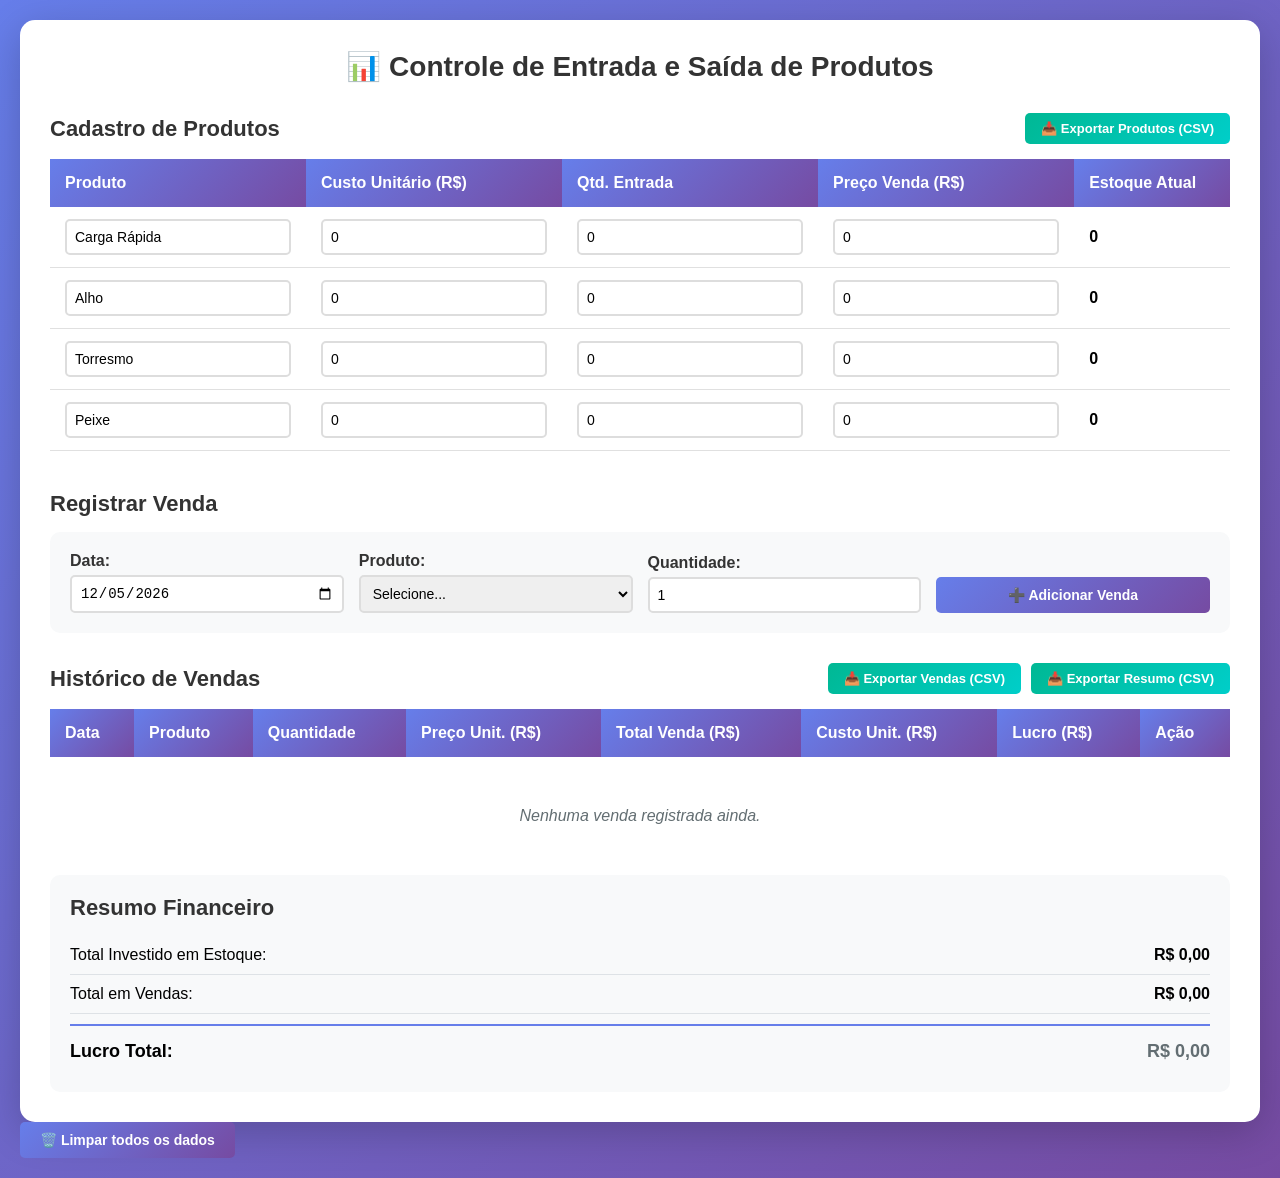
<file: index.html>
<!DOCTYPE html>
<html lang="pt-BR">
<head>
    <meta charset="UTF-8">
    <meta name="viewport" content="width=device-width, initial-scale=1.0">
    <title>Controle de Produtos</title>
    <style>
        * {
            margin: 0;
            padding: 0;
            box-sizing: border-box;
        }
        
        body {
            font-family: Arial, sans-serif;
            background: linear-gradient(135deg, #667eea 0%, #764ba2 100%);
            min-height: 100vh;
            padding: 20px;
        }
        
        .container {
            max-width: 1400px;
            margin: 0 auto;
            background: white;
            border-radius: 15px;
            padding: 30px;
            box-shadow: 0 10px 40px rgba(0,0,0,0.2);
        }
        
        h1 {
            text-align: center;
            color: #333;
            margin-bottom: 30px;
            font-size: 28px;
        }
        
        h2 {
            color: #333;
            margin: 30px 0 15px 0;
            font-size: 22px;
            display: flex;
            align-items: center;
            justify-content: space-between;
        }
        
        .secao-produtos {
            margin-bottom: 40px;
        }
        
        table {
            width: 100%;
            border-collapse: collapse;
            margin-bottom: 20px;
        }
        
        th {
            background: linear-gradient(135deg, #667eea 0%, #764ba2 100%);
            color: white;
            padding: 15px;
            text-align: left;
            font-weight: 600;
        }
        
        td {
            padding: 12px 15px;
            border-bottom: 1px solid #e0e0e0;
        }
        
        tr:hover {
            background-color: #f5f5f5;
        }
        
        input[type="text"], input[type="number"], input[type="date"], select {
            width: 100%;
            padding: 8px;
            border: 2px solid #ddd;
            border-radius: 5px;
            font-size: 14px;
            transition: border 0.3s;
        }
        
        input:focus, select:focus {
            outline: none;
            border-color: #667eea;
        }
        
        .lucro-positivo {
            color: #00b894;
            font-weight: bold;
        }
        
        .lucro-negativo {
            color: #d63031;
            font-weight: bold;
        }
        
        .lucro-zero {
            color: #636e72;
        }
        
        .form-venda {
            background: #f8f9fa;
            padding: 20px;
            border-radius: 10px;
            margin-bottom: 20px;
            display: grid;
            grid-template-columns: repeat(auto-fit, minmax(200px, 1fr));
            gap: 15px;
            align-items: end;
        }
        
        .form-group {
            display: flex;
            flex-direction: column;
        }
        
        .form-group label {
            margin-bottom: 5px;
            font-weight: 600;
            color: #333;
        }
        
        button {
            padding: 10px 20px;
            background: linear-gradient(135deg, #667eea 0%, #764ba2 100%);
            color: white;
            border: none;
            border-radius: 5px;
            cursor: pointer;
            font-size: 14px;
            font-weight: 600;
            transition: transform 0.2s;
        }
        
        button:hover {
            transform: translateY(-2px);
        }
        
        button:active {
            transform: translateY(0);
        }
        
        .btn-remover {
            background: linear-gradient(135deg, #d63031 0%, #e17055 100%);
            padding: 5px 10px;
            font-size: 12px;
        }
        
        .btn-exportar {
            background: linear-gradient(135deg, #00b894 0%, #00cec9 100%);
            padding: 8px 16px;
            font-size: 13px;
            display: inline-flex;
            align-items: center;
            gap: 5px;
        }
        
        .resumo {
            background: #f8f9fa;
            padding: 20px;
            border-radius: 10px;
            margin-top: 20px;
        }
        
        .resumo h2 {
            margin-top: 0;
        }
        
        .resumo-item {
            display: flex;
            justify-content: space-between;
            padding: 10px 0;
            border-bottom: 1px solid #dee2e6;
        }
        
        .resumo-item:last-child {
            border-bottom: none;
            font-weight: bold;
            font-size: 18px;
            margin-top: 10px;
            padding-top: 15px;
            border-top: 2px solid #667eea;
        }
        
        .valor {
            font-weight: 600;
        }
        
        .tabela-vendas {
            overflow-x: auto;
        }
        
        .sem-vendas {
            text-align: center;
            padding: 30px;
            color: #636e72;
            font-style: italic;
        }
        
        .botoes-exportar {
            display: flex;
            gap: 10px;
            flex-wrap: wrap;
        }
    </style>
</head>
<body>
    <div class="container">
        <h1>📊 Controle de Entrada e Saída de Produtos</h1>
        
        <div class="secao-produtos">
            <h2>
                Cadastro de Produtos
                <button class="btn-exportar" onclick="exportarProdutosCSV()">
                    📥 Exportar Produtos (CSV)
                </button>
            </h2>
            <table>
                <thead>
                    <tr>
                        <th>Produto</th>
                        <th>Custo Unitário (R$)</th>
                        <th>Qtd. Entrada</th>
                        <th>Preço Venda (R$)</th>
                        <th>Estoque Atual</th>
                    </tr>
                </thead>
                <tbody id="tabelaProdutos">
                </tbody>
            </table>
        </div>
        
        <div class="secao-vendas">
            <h2>Registrar Venda</h2>
            <div class="form-venda">
                <div class="form-group">
                    <label for="dataVenda">Data:</label>
                    <input type="date" id="dataVenda">
                </div>
                <div class="form-group">
                    <label for="produtoVenda">Produto:</label>
                    <select id="produtoVenda">
                        <option value="">Selecione...</option>
                    </select>
                </div>
                <div class="form-group">
                    <label for="quantidadeVenda">Quantidade:</label>
                    <input type="number" id="quantidadeVenda" min="1" value="1">
                </div>
                <div class="form-group">
                    <button onclick="adicionarVenda()">➕ Adicionar Venda</button>
                </div>
            </div>
            
            <h2>
                Histórico de Vendas
                <div class="botoes-exportar">
                    <button class="btn-exportar" onclick="exportarVendasCSV()">
                        📥 Exportar Vendas (CSV)
                    </button>
                    <button class="btn-exportar" onclick="exportarResumoCSV()">
                        📥 Exportar Resumo (CSV)
                    </button>
                </div>
            </h2>
            <div class="tabela-vendas">
                <table>
                    <thead>
                        <tr>
                            <th>Data</th>
                            <th>Produto</th>
                            <th>Quantidade</th>
                            <th>Preço Unit. (R$)</th>
                            <th>Total Venda (R$)</th>
                            <th>Custo Unit. (R$)</th>
                            <th>Lucro (R$)</th>
                            <th>Ação</th>
                        </tr>
                    </thead>
                    <tbody id="tabelaVendas">
                    </tbody>
                </table>
                <div id="mensagemSemVendas" class="sem-vendas">
                    Nenhuma venda registrada ainda.
                </div>
            </div>
        </div>
        
        <div class="resumo">
            <h2>Resumo Financeiro</h2>
            <div class="resumo-item">
                <span>Total Investido em Estoque:</span>
                <span class="valor" id="totalInvestido">R$ 0,00</span>
            </div>
            <div class="resumo-item">
                <span>Total em Vendas:</span>
                <span class="valor" id="totalVendas">R$ 0,00</span>
            </div>
            <div class="resumo-item">
                <span>Lucro Total:</span>
                <span class="valor" id="lucroTotal">R$ 0,00</span>
            </div>
        </div>
    </div>
    
    <script>
        const produtos = [
            { nome: 'Carga Rápida', custo: 0, entrada: 0, precoVenda: 0 },
            { nome: 'Alho', custo: 0, entrada: 0, precoVenda: 0 },
            { nome: 'Torresmo', custo: 0, entrada: 0, precoVenda: 0 },
            { nome: 'Peixe', custo: 0, entrada: 0, precoVenda: 0 }
        ];
        
        let vendas = [];
        
		carregarDados();
		
        function formatarMoeda(valor) {
            return valor.toLocaleString('pt-BR', { minimumFractionDigits: 2, maximumFractionDigits: 2 });
        }
        
        function formatarData(data) {
            const [ano, mes, dia] = data.split('-');
            return `${dia}/${mes}/${ano}`;
        }
        
        function calcularEstoque(produto) {
            const vendasProduto = vendas.filter(v => v.produto === produto.nome);
            const totalVendido = vendasProduto.reduce((sum, v) => sum + v.quantidade, 0);
            return produto.entrada - totalVendido;
        }
        
        function renderizarProdutos() {
            const tbody = document.getElementById('tabelaProdutos');
            tbody.innerHTML = '';
            
            produtos.forEach((produto, index) => {
                const tr = document.createElement('tr');
                const estoque = calcularEstoque(produto);
                
                tr.innerHTML = `
                    <td><input type="text" value="${produto.nome}" onchange="atualizarProduto(${index}, 'nome', this.value)"></td>
                    <td><input type="number" step="0.01" min="0" value="${produto.custo}" onchange="atualizarProduto(${index}, 'custo', parseFloat(this.value) || 0)"></td>
                    <td><input type="number" min="0" value="${produto.entrada}" onchange="atualizarProduto(${index}, 'entrada', parseInt(this.value) || 0)"></td>
                    <td><input type="number" step="0.01" min="0" value="${produto.precoVenda}" onchange="atualizarProduto(${index}, 'precoVenda', parseFloat(this.value) || 0)"></td>
                    <td><strong>${estoque}</strong></td>
                `;
                
                tbody.appendChild(tr);
            });
            
            atualizarSelectProdutos();
        }
        
        function atualizarProduto(index, campo, valor) {
            const valorAnterior = produtos[index][campo];
            produtos[index][campo] = valor;
            
            if (campo === 'nome') {
                vendas.forEach(venda => {
                    if (venda.produto === valorAnterior) {
                        venda.produto = valor;
                    }
                });
            }
            
            renderizarProdutos();
            renderizarVendas();
            atualizarResumo();
			salvarDados();
        }
        
        function atualizarSelectProdutos() {
            const select = document.getElementById('produtoVenda');
            const valorAtual = select.value;
            select.innerHTML = '<option value="">Selecione...</option>';
            
            produtos.forEach((produto, index) => {
                const option = document.createElement('option');
                option.value = index;
                option.textContent = produto.nome;
                select.appendChild(option);
            });
            
            select.value = valorAtual;
        }
        
        function adicionarVenda() {
            const data = document.getElementById('dataVenda').value;
            const produtoIndex = document.getElementById('produtoVenda').value;
            const quantidade = parseInt(document.getElementById('quantidadeVenda').value);
            
            if (!data || produtoIndex === '' || !quantidade || quantidade <= 0) {
                alert('Por favor, preencha todos os campos corretamente!');
                return;
            }
            
            const produto = produtos[produtoIndex];
            const estoque = calcularEstoque(produto);
            
            if (quantidade > estoque) {
                alert(`Estoque insuficiente! Disponível: ${estoque} unidades`);
                return;
            }
            
            vendas.push({
                data: data,
                produto: produto.nome,
                quantidade: quantidade,
                precoVenda: produto.precoVenda,
                custo: produto.custo
            });
            
            vendas.sort((a, b) => new Date(b.data) - new Date(a.data));
            
            document.getElementById('dataVenda').value = '';
            document.getElementById('produtoVenda').value = '';
            document.getElementById('quantidadeVenda').value = '1';
            
            renderizarProdutos();
            renderizarVendas();
            atualizarResumo();
			salvarDados();
        }
        
        function removerVenda(index) {
            if (confirm('Deseja realmente remover esta venda?')) {
                vendas.splice(index, 1);
                renderizarProdutos();
                renderizarVendas();
                atualizarResumo();
				salvarDados();
            }
        }
        
        function renderizarVendas() {
            const tbody = document.getElementById('tabelaVendas');
            const mensagem = document.getElementById('mensagemSemVendas');
            
            if (vendas.length === 0) {
                tbody.innerHTML = '';
                mensagem.style.display = 'block';
                return;
            }
            
            mensagem.style.display = 'none';
            tbody.innerHTML = '';
            
            vendas.forEach((venda, index) => {
                const tr = document.createElement('tr');
                const totalVenda = venda.quantidade * venda.precoVenda;
                const custoTotal = venda.quantidade * venda.custo;
                const lucro = totalVenda - custoTotal;
                
                let classeCorLucro = 'lucro-zero';
                if (lucro > 0) classeCorLucro = 'lucro-positivo';
                else if (lucro < 0) classeCorLucro = 'lucro-negativo';
                
                tr.innerHTML = `
                    <td>${formatarData(venda.data)}</td>
                    <td>${venda.produto}</td>
                    <td>${venda.quantidade}</td>
                    <td>R$ ${formatarMoeda(venda.precoVenda)}</td>
                    <td>R$ ${formatarMoeda(totalVenda)}</td>
                    <td>R$ ${formatarMoeda(venda.custo)}</td>
                    <td class="${classeCorLucro}">R$ ${formatarMoeda(lucro)}</td>
                    <td><button class="btn-remover" onclick="removerVenda(${index})">🗑️ Remover</button></td>
                `;
                
                tbody.appendChild(tr);
            });
        }
        
        function atualizarResumo() {
            let totalInvestido = 0;
            let totalVendas = 0;
            
            produtos.forEach(produto => {
                totalInvestido += produto.custo * produto.entrada;
            });
            
            vendas.forEach(venda => {
                totalVendas += venda.quantidade * venda.precoVenda;
            });
            
            const lucroTotal = totalVendas - vendas.reduce((sum, v) => sum + (v.quantidade * v.custo), 0);
            
            document.getElementById('totalInvestido').textContent = 'R$ ' + formatarMoeda(totalInvestido);
            document.getElementById('totalVendas').textContent = 'R$ ' + formatarMoeda(totalVendas);
            
            const elementoLucro = document.getElementById('lucroTotal');
            elementoLucro.textContent = 'R$ ' + formatarMoeda(lucroTotal);
            
            if (lucroTotal > 0) {
                elementoLucro.className = 'valor lucro-positivo';
            } else if (lucroTotal < 0) {
                elementoLucro.className = 'valor lucro-negativo';
            } else {
                elementoLucro.className = 'valor lucro-zero';
            }
        }
        
        // Funções de exportação CSV
        function converterParaCSV(dados, colunas) {
            const linhas = [colunas.join(',')];
            
            dados.forEach(item => {
                const linha = colunas.map(col => {
                    let valor = item[col];
                    if (typeof valor === 'string' && valor.includes(',')) {
                        valor = `"${valor}"`;
                    }
                    return valor;
                });
                linhas.push(linha.join(','));
            });
            
            return linhas.join('\n');
        }
        
        function baixarCSV(conteudo, nomeArquivo) {
            const blob = new Blob(['\uFEFF' + conteudo], { type: 'text/csv;charset=utf-8;' });
            const link = document.createElement('a');
            const url = URL.createObjectURL(blob);
            
            link.setAttribute('href', url);
            link.setAttribute('download', nomeArquivo);
            link.style.visibility = 'hidden';
            document.body.appendChild(link);
            link.click();
            document.body.removeChild(link);
        }
        
        function exportarProdutosCSV() {
            const dadosExportar = produtos.map(p => ({
                Produto: p.nome,
                'Custo Unitário (R$)': p.custo.toFixed(2),
                'Qtd. Entrada': p.entrada,
                'Preço Venda (R$)': p.precoVenda.toFixed(2),
                'Estoque Atual': calcularEstoque(p)
            }));
            
            const csv = converterParaCSV(dadosExportar, ['Produto', 'Custo Unitário (R$)', 'Qtd. Entrada', 'Preço Venda (R$)', 'Estoque Atual']);
            baixarCSV(csv, 'produtos.csv');
        }
        
        function exportarVendasCSV() {
            if (vendas.length === 0) {
                alert('Não há vendas para exportar!');
                return;
            }
            
            const dadosExportar = vendas.map(v => {
                const totalVenda = v.quantidade * v.precoVenda;
                const custoTotal = v.quantidade * v.custo;
                const lucro = totalVenda - custoTotal;
                
                return {
                    Data: formatarData(v.data),
                    Produto: v.produto,
                    Quantidade: v.quantidade,
                    'Preço Unit. (R$)': v.precoVenda.toFixed(2),
                    'Total Venda (R$)': totalVenda.toFixed(2),
                    'Custo Unit. (R$)': v.custo.toFixed(2),
                    'Lucro (R$)': lucro.toFixed(2)
                };
            });
            
            const csv = converterParaCSV(dadosExportar, ['Data', 'Produto', 'Quantidade', 'Preço Unit. (R$)', 'Total Venda (R$)', 'Custo Unit. (R$)', 'Lucro (R$)']);
            baixarCSV(csv, 'vendas.csv');
        }
        
        function exportarResumoCSV() {
            let totalInvestido = 0;
            let totalVendasValor = 0;
            
            produtos.forEach(produto => {
                totalInvestido += produto.custo * produto.entrada;
            });
            
            vendas.forEach(venda => {
                totalVendasValor += venda.quantidade * venda.precoVenda;
            });
            
            const lucroTotal = totalVendasValor - vendas.reduce((sum, v) => sum + (v.quantidade * v.custo), 0);
            
            const dadosExportar = [
                { Descrição: 'Total Investido em Estoque', 'Valor (R$)': totalInvestido.toFixed(2) },
                { Descrição: 'Total em Vendas', 'Valor (R$)': totalVendasValor.toFixed(2) },
                { Descrição: 'Lucro Total', 'Valor (R$)': lucroTotal.toFixed(2) }
            ];
            
            const csv = converterParaCSV(dadosExportar, ['Descrição', 'Valor (R$)']);
            baixarCSV(csv, 'resumo_financeiro.csv');
        }
        
        document.getElementById('dataVenda').valueAsDate = new Date();
        
		//Funções de armazenamento local
function salvarDados() {
    localStorage.setItem('produtos', JSON.stringify(produtos));
    localStorage.setItem('vendas', JSON.stringify(vendas));
}

function carregarDados() {
    const produtosSalvos = localStorage.getItem('produtos');
    const vendasSalvas = localStorage.getItem('vendas');

    if (produtosSalvos) {
        const parsed = JSON.parse(produtosSalvos);
        parsed.forEach((p, i) => {
            if (produtos[i]) {
                produtos[i] = { ...produtos[i], ...p };
            } else {
                produtos.push(p);
            }
        });
    }

    if (vendasSalvas) {
        vendas = JSON.parse(vendasSalvas);
    }
}

		
        renderizarProdutos();
        renderizarVendas();
        atualizarResumo();
    </script>
	
	<button onclick="localStorage.clear(); location.reload();">
🗑️ Limpar todos os dados
</button>

	
</body>
</html>
</file>
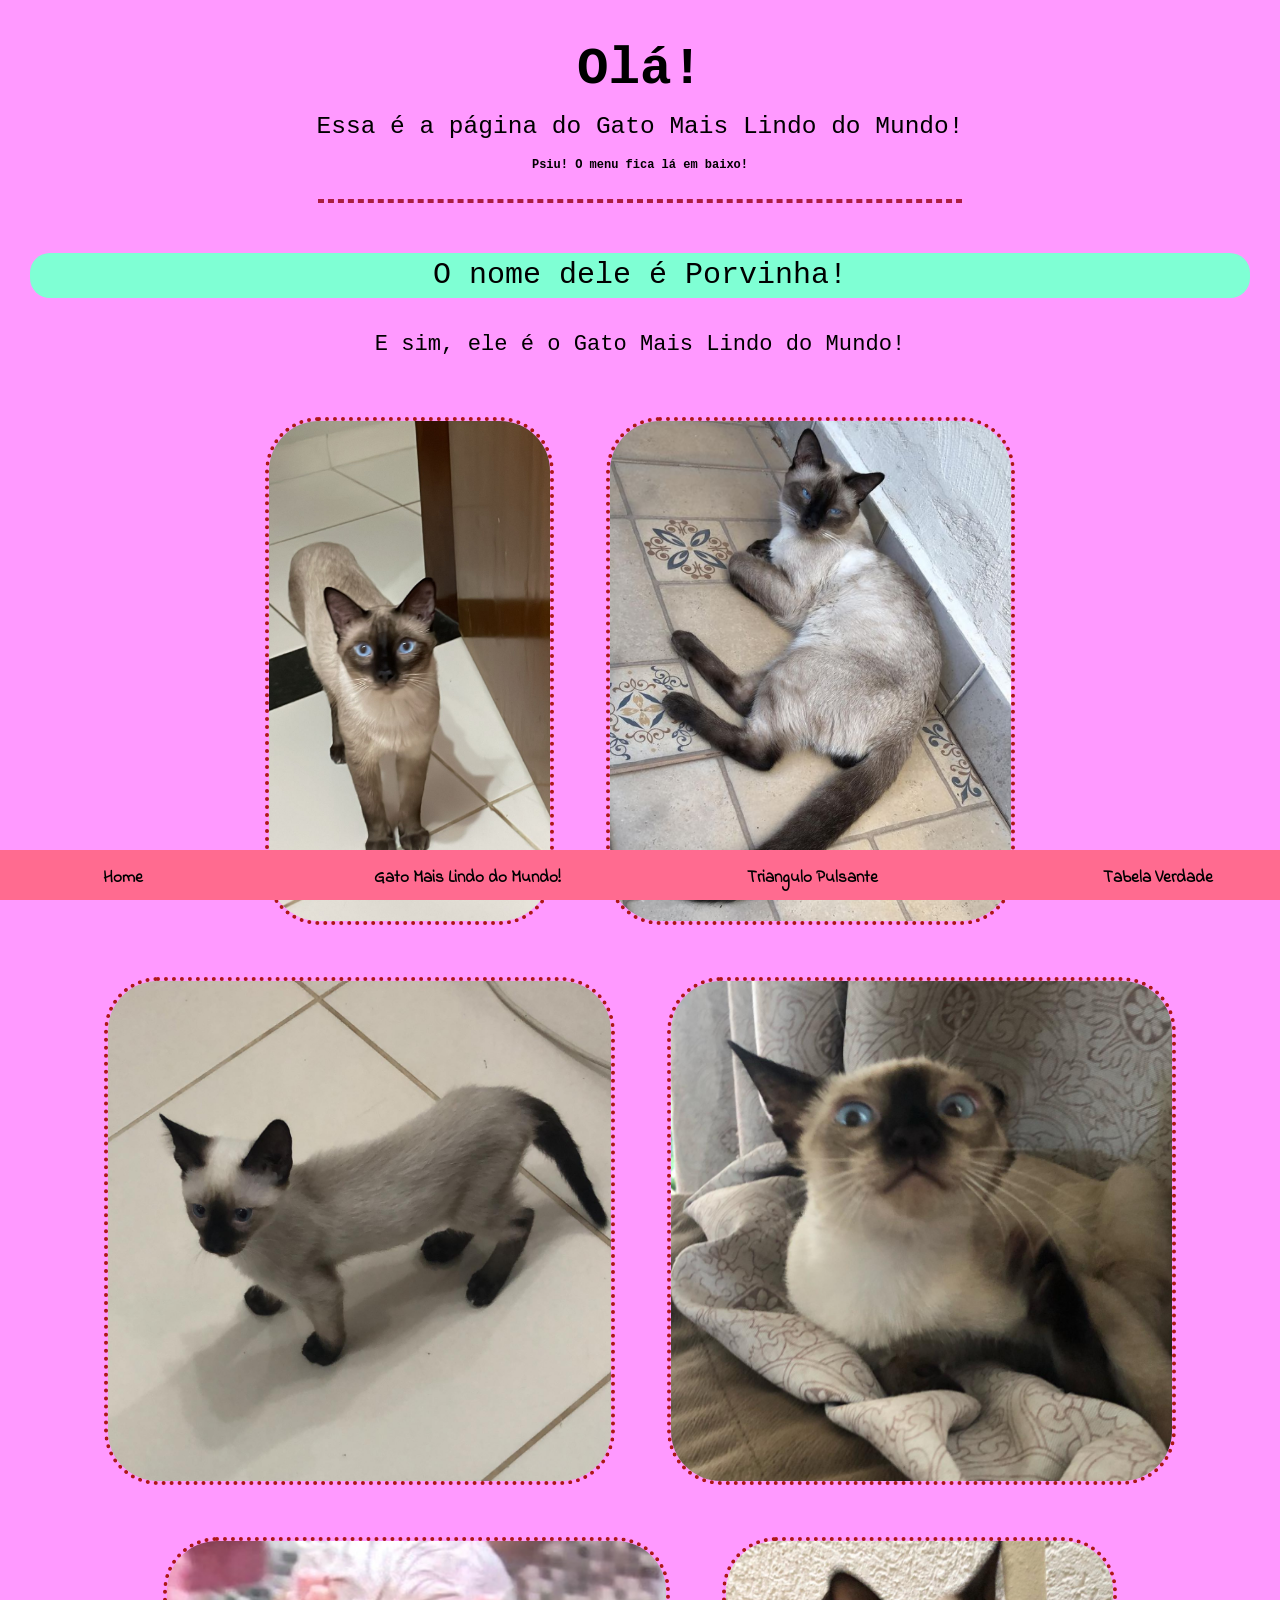
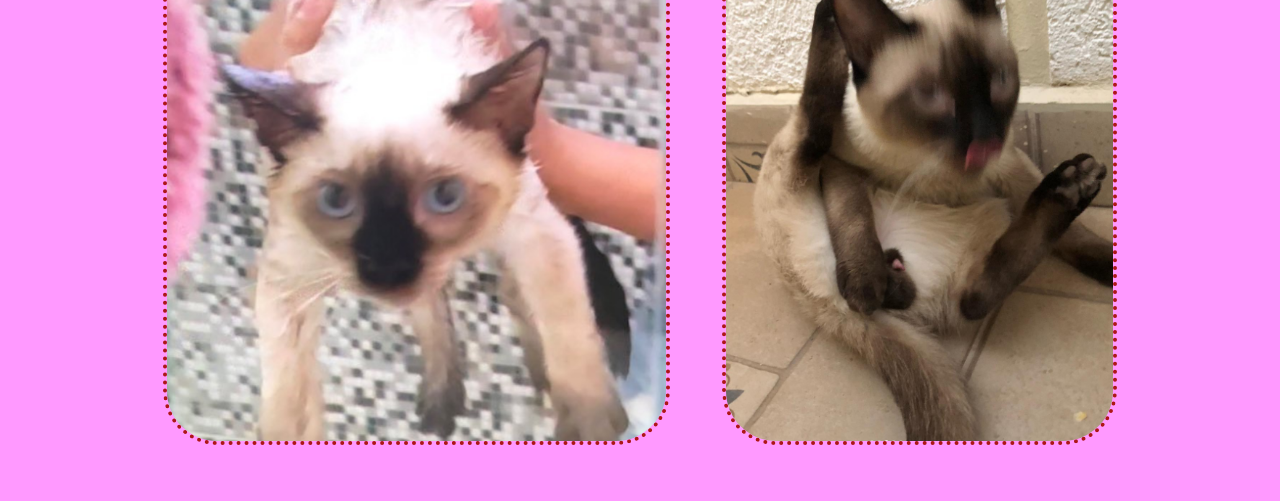
<file: gato.html>
<!doctype html>
<html>
    <head>
        <meta charset="utf-8">
        <meta http-equiv="X-UA-Compatible" content="IE=edge">
        <meta name="viewport" content="width=device-width, initial-scale=1.0">
        <title>Gato Mais Lindo do Mundo!</title>
        <link href="css/style.css" type="text/css" rel="stylesheet">
        <link href="https://fonts.googleapis.com/css2?family=Indie+Flower&display=swap" rel="stylesheet">
    </head>
    <body>
        <div id="cabecalho">
            <h2>Olá!</h2>
            <p>Essa é a página do Gato Mais Lindo do Mundo!</p>
        </div>
        <h4 id="rotulo">Psiu! O menu fica lá em baixo!</h4>
<hr>
        <h3 class="texto-padrao">O nome dele é Porvinha!</h3>
        <h4 class="texto-padrao">E sim, ele é o Gato Mais Lindo do Mundo!</h4>
        <div class="gato">
            <img src="images/gato1.jpeg" value="Gato Mais Lindo1">
            <img src="images/gato2.png" value="Gato Mais Lindo2">
            <img src="images/gato3.png" value="Gato Mais Lindo3">
            <img src="images/gato4.png" value="Gato Mais Lindo4">
            <img src="images/gato5.png" value="Gato Mais Lindo5">
            <img src="images/gato6.png" value="Gato Mais Lindo6">
        </div>
        <div class="menu">
            <a href="index.html">Home</a>
            <a href="gato.html">Gato Mais Lindo do Mundo!</a>
            <a href="triangulo.html">Triangulo Pulsante</a>
            <a href="tabela-verdade.html">Tabela Verdade</a>
        </div>
    </body>
</html>
</file>
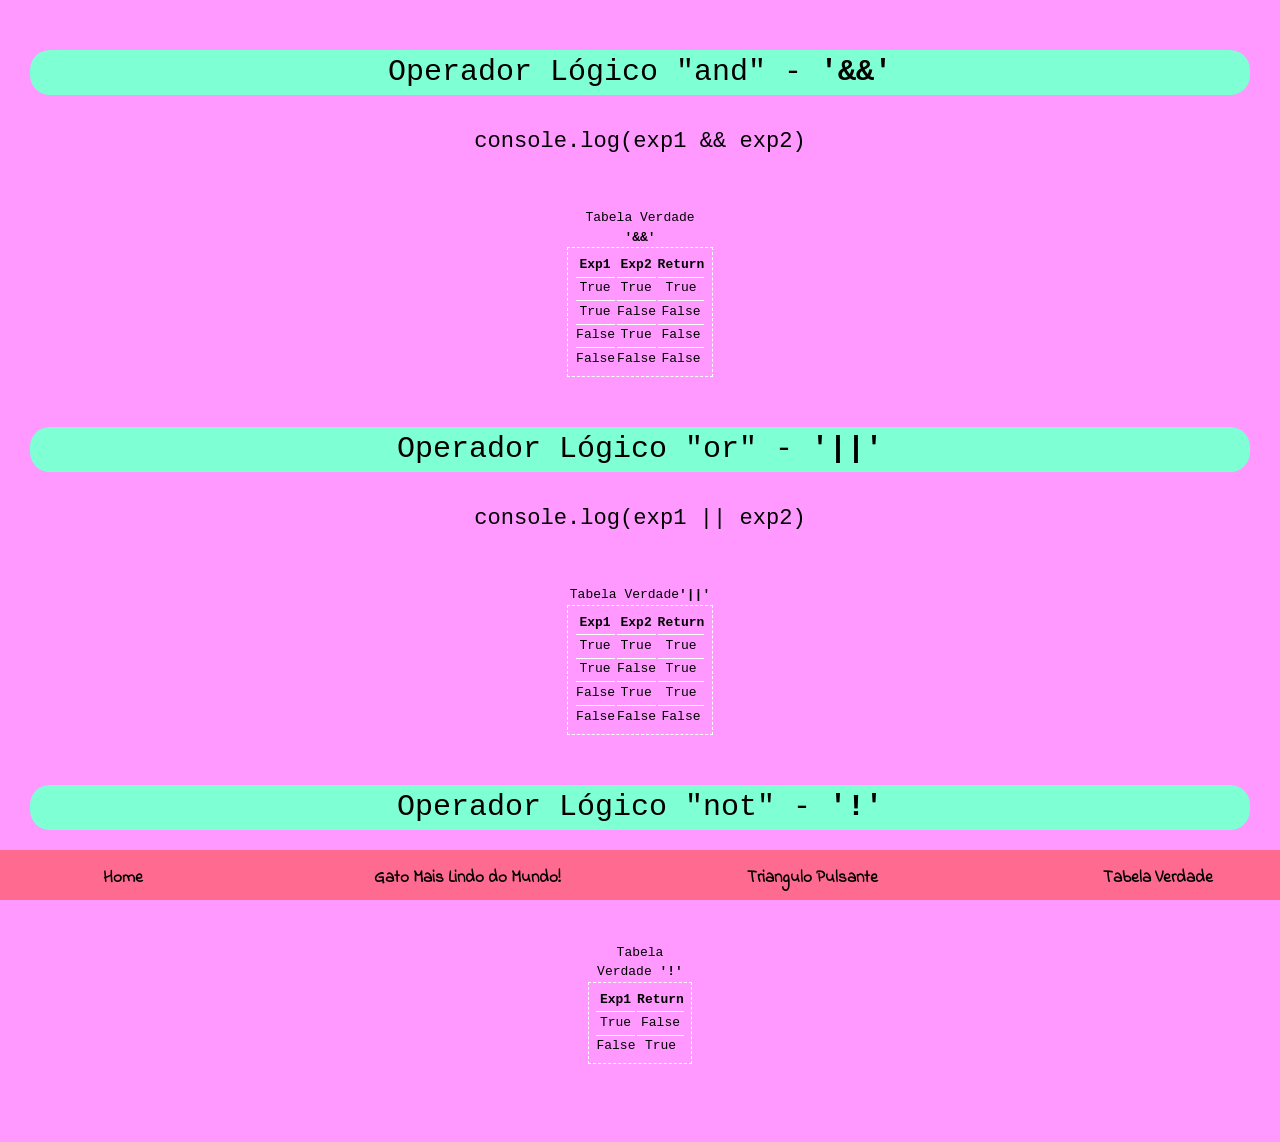
<file: tabela-verdade.html>
<!DOCTYPE html>
<html lang="pt">
<head>
    <head>
        <title>Tabela Verdade</title>
        <meta charset="utf-8">
        <meta http-equiv="X-UA-Compatible" content="IE=edge">
        <meta name="viewport" content="width=device-width, initial-scale=1.0">
        <link href="css/style.css" type="text/css" rel="stylesheet">
        <link href="https://fonts.googleapis.com/css2?family=Indie+Flower&display=swap" rel="stylesheet">
    </head>
<body>
    <h3 class="texto-padrao">Operador Lógico "and" - <strong>'&&'</strong></h3>
    <h4 class="texto-padrao">console.log(exp1 && exp2)</h4>
        <table>
            <caption>Tabela Verdade <strong>'&&'</strong></caption>
            <thead>
                <tr>
                    <th>Exp1</th>
                    <th>Exp2</th>
                    <th>Return</th>
                </tr>
            </thead>
            <tbody>
                <tr>
                    <td>True</td>
                    <td>True</td>
                    <td>True</td>
                </tr>
                <tr>
                    <td>True</td>
                    <td>False</td>
                    <td>False</td>
                </tr>
                <tr>
                    <td>False</td>
                    <td>True</td>
                    <td>False</td>
                </tr>
                <tr>
                    <td>False</td>
                    <td>False</td>
                    <td>False</td>
                </tr>
            </tbody>
        </table>
        <h3 class="texto-padrao">Operador Lógico "or" - <strong>'||'</strong></h3>
        <h4 class="texto-padrao">console.log(exp1 || exp2)</h4>
        <table><caption>Tabela Verdade<strong>'||'</strong></caption>
            <thead>
                <tr>
                    <th>Exp1</th>
                    <th>Exp2</th>
                    <th>Return</th>
                </tr>
            </thead>
                <tbody>
                    <tr>
                        <td>True</td>
                        <td>True</td>
                        <td>True</td>
                    </tr>
                    <tr>
                        <td>True</td>
                        <td>False</td>
                        <td>True</td>
                    </tr>
                    <tr>
                        <td>False</td>
                        <td>True</td>
                        <td>True</td>
                    </tr>
                    <tr>
                        <td>False</td>
                        <td>False</td>
                        <td>False</td>
                    </tr>
                </tbody>
            </thead>
        </table>
        <h3 class="texto-padrao">Operador Lógico "not" - <strong>'!'</strong></h3>
        <h4 class="texto-padrao">console.log(!(exp1))</h4>
            <table><caption>Tabela Verdade <strong>'!'</strong></caption>
                <thead>
                    <tr>
                        <th>Exp1</th>
                        <th>Return</th>
                    </tr>
                </thead>
                <tbody>
                    <tr>
                        <td>True</td>
                        <td>False</td>
                    </tr>
                    <tr>
                        <td>False</td>
                        <td>True</td>
                    </tr>
                </tbody>
            </table>
    <br><br><br><br><div class="menu">
        <a href="index.html">Home</a>
        <a href="gato.html">Gato Mais Lindo do Mundo!</a>
        <a href="triangulo.html">Triangulo Pulsante</a>
        <a href="tabela-verdade.html">Tabela Verdade</a>
    </div>
</body>
</html>
</file>
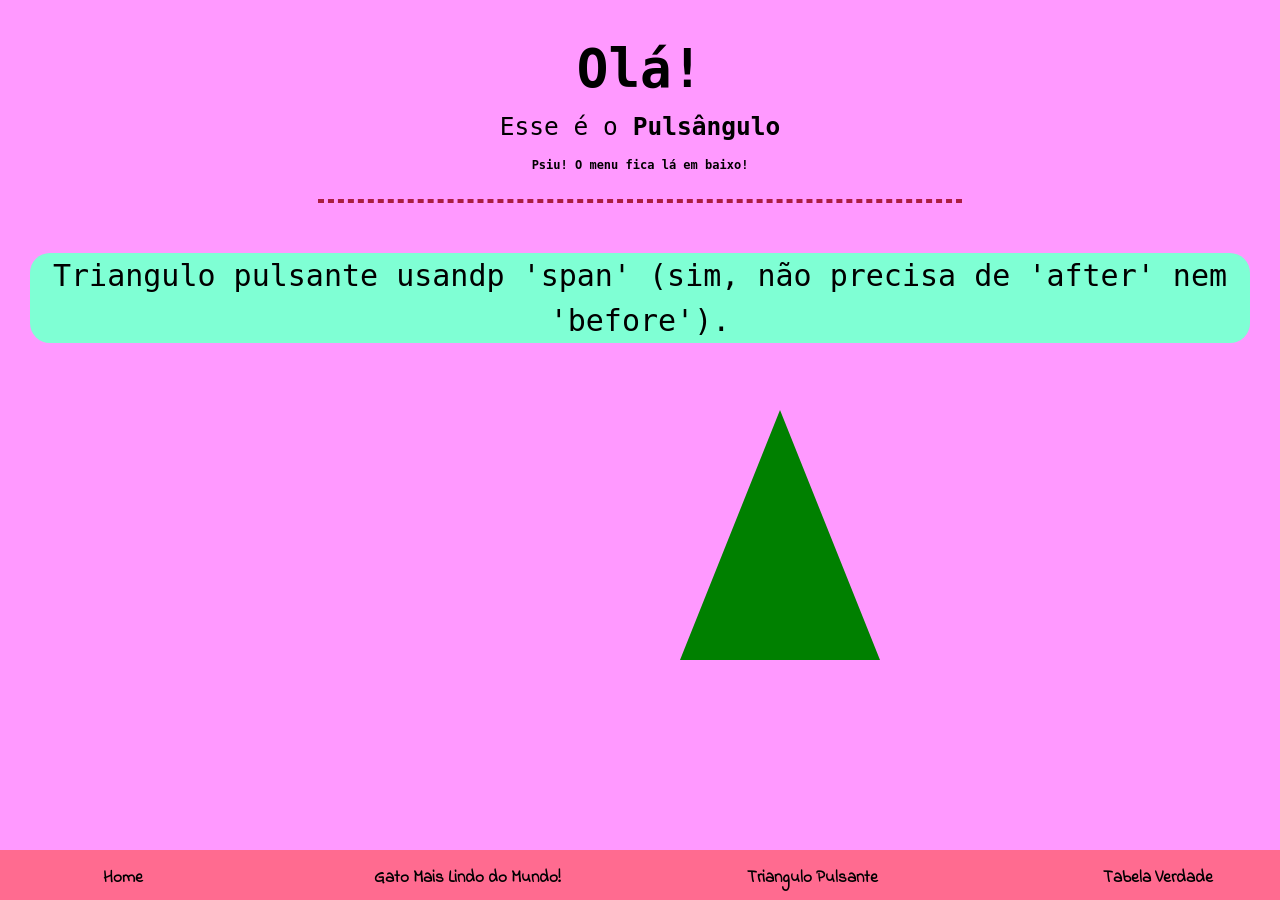
<file: triangulo.html>
<!DOCTYPE html>
<html lang="en">
<head>
    <meta charset="UTF-8">
    <meta http-equiv="X-UA-Compatible" content="IE=edge">
    <meta name="viewport" content="width=device-width, initial-scale=1.0">
    <link href="css/triangulo.css" type="text/css" rel="stylesheet">
    <link href="css/style.css" type="text/css" rel="stylesheet">
    <link href="https://fonts.googleapis.com/css2?family=Indie+Flower&display=swap" rel="stylesheet">
    <title>Triangulo</title>
</head>
<body>
    <div id="cabecalho">
        <h2>Olá!</h2>
        <p>Esse é o <strong>Pulsângulo</strong></p>
    </div>
    <h4 id="rotulo">Psiu! O menu fica lá em baixo!</h4>
<hr>
    <h3 class="texto-padrao">Triangulo pulsante usandp 'span' (sim, não precisa de 'after' nem 'before').</h3>
    <span class="qp"></span>
    <div class="menu">
        <a href="index.html">Home</a>
        <a href="gato.html">Gato Mais Lindo do Mundo!</a>
        <a href="triangulo.html">Triangulo Pulsante</a>
        <a href="tabela-verdade.html">Tabela Verdade</a>
    </div>
</body>
</html>
</file>
<file: css/style.css>
*{
    margin:0;
    padding:0;
    font-family:monospace;
    line-height:1.5em;
}
body{
    background-color:#FF99FF;
}
hr{
    display:flex;
    border:2px dashed #aa1e41;
    width:50%;
    text-align:center;
    margin:auto;
    margin-top:25px;
    margin-bottom:25px;
}
.texto-padrao{
    background-color: aquamarine;
    border-radius:20px;
    text-align:center;
    font-weight:normal;
    font-size:30px;
    margin:50px 30px;
}
h4.texto-padrao{
    font-size:1.7em;
    background-color: rgba(0,0,0,0);
    margin-top:-20px;
    margin-left:50px;
    margin-right:50px;
}
h5{
    font-size: 15px;
}
#cabecalho{
    font-size:35px;
    text-align:center;
}
#cabecalho p{
    font-size:0.7em;
}
#cabecalho h2{
    margin-top:30px;
    font-size:1.5em;
}
.menu{
    position:fixed;
    bottom: 0px;
    display:flex;
    justify-content:center;
    gap:100px;
    background:#ff6b90;
    width: 100%;
    height:50px;
    margin: auto;
    z-index:2;
    animation-name:menu;
    animation-duration:5s;
    animation-iteration-count:infinite;
}
@keyframes menu{
    0%{
        background-color:#ff6b90;
    }
    25%{
        background-color:#fc4c78;
    }
    50%{
        background-color:#9526fd;
    }
    75%{
        background-color:#fc4c78;
    }
    100%{
        background-color:#ff6b90;
    }
}
.menu a{
    font-family: 'Indie Flower', cursive;
    font-size:17px;
    text-align:center;
    text-decoration:none;
    font-weight:1000;
    color:black;
    padding:15px;
    transition: background-color 750ms, outline 200ms;
    width:250px;
}
.menu a:hover{
    background-color:aqua;
    color:black;
    outline:2px solid #aa1e41;
}
#rotulo{
    text-align:center;
    margin-top:10px;
    font-size:12px;
}
.grade-de-card{
    display:flex;
    flex-wrap:wrap;
    justify-content: center;
    gap: 200px;
}
.card{
    background-color:#ffceda;
    width: 300px;
    height:300px;
    margin-top:px;
    margin-bottom:30px;
    border:3px solid #ff648b;
    border-radius:20px;
    box-shadow: 10px 10px 5px 1px rgb(173, 22, 22);
    transition: box-shadow 500ms;
    overflow:hidden;
}
.card:hover{
    box-shadow: 10px 10px 15px 5px rgb(152, 27, 255);
    overflow:auto;
}
.cardcontent{
    text-align:justify;
    margin:7px 15px;
    line-height: 20px;
}
#caixa-azul{
    background-color: blue;
    position: relative;
    bottom: 0px;
    left: 1350px;
    height: 100px;
    width: 100px;
}
#caixa-verde{
    background-color: green;
    position: relative;
    left:1375px;
    bottom: 75px;
    height: 50px;
    width: 50px;
}
.texto-caixas{
    text-align: justify;
    color: green;
    position: relative;
    width: 150px;
    left: 1180px;
    bottom: 130px;
}
#caixa-amarela{
    background-color:rgb(255, 255, 0, 0.5);
    height:100px;
    width:100px;
    position:relative;
    left:750px;
    z-index:1;
}
#caixa-roxa{
    background-color:rgb(128, 0, 128);
    height:100px;
    width:100px;
    position:relative;
    bottom:50px;
    left:800px;
}
.gato{
    display:flex;
    flex-direction:row;
    flex-wrap:wrap;
    justify-content:center;
    gap:60px;
    margin:0 auto;
    margin-top:60px;
    margin-bottom:60px;
}
.gato img{
    height: 500px;
    border-radius:50px;
    outline:rgb(173, 22, 22) 4px dotted;
    animation-name: bordagato;
    animation-duration:1.5s;
    animation-iteration-count: infinite;
}
@keyframes bordagato{
    0%{
        outline:red 6px dotted;
    }
    50%{
        outline:blue 8px dotted;
    }
}
#lua-crescente{
    position:relative;
    left:50%;
    background-color:transparent;
    border-radius:50%;
    height:150px;
    width:150px;
    box-shadow:-20px 5px 0px 0px white;
    margin-bottom:50px;
    margin-top:-30px;
}
#meia-lua{
    position:relative;
    left:44%;
    background-color:transparent;
    border-radius:50%;
    height:150px;
    width:150px;
    transform:rotate(-25deg);
    box-shadow:50px 0 white;
    margin-bottom:50px;
    margin-top:50px;
}
.tabelas{
    display:flex;
    flex-direction:row;
}
table{
    border:1px white dashed;
    margin:0 auto;
    text-align:center;
    padding:0.4%;
    height:100%;
}
table td{
    padding:0.4%;
    border-top:1px white solid;
}
table caption{
    font-family:monospace;
}
table tr{
    padding:0.4%;
}
</file>
<file: css/triangulo.css>
.qp{
    border-bottom:250px solid green;
    border-left:100px solid transparent;
    border-right:100px solid transparent;
    position:relative;
    margin-left:680px;
    top:0px;
    animation-name:glow;
    animation-duration:2000ms;
    animation-iteration-count:infinite;
}
@keyframes glow{
    0%{
        border-bottom:250px solid #9a1e41;
        transform:scale(1);
    }
    25%{
        border-bottom:250px solid #d64f80;
        transform:scale(1.2);
    }
    50%{
        border-bottom:250px solid #d66b92;
        transform:scale(1);
    }
    75%{
        border-bottom:250px solid #d64f80;
        transform:scale(1.2);
    }
    100%{
        border-bottom:250px solid #9a1e41;
        transform:scale(1);
    }
}
</file>
